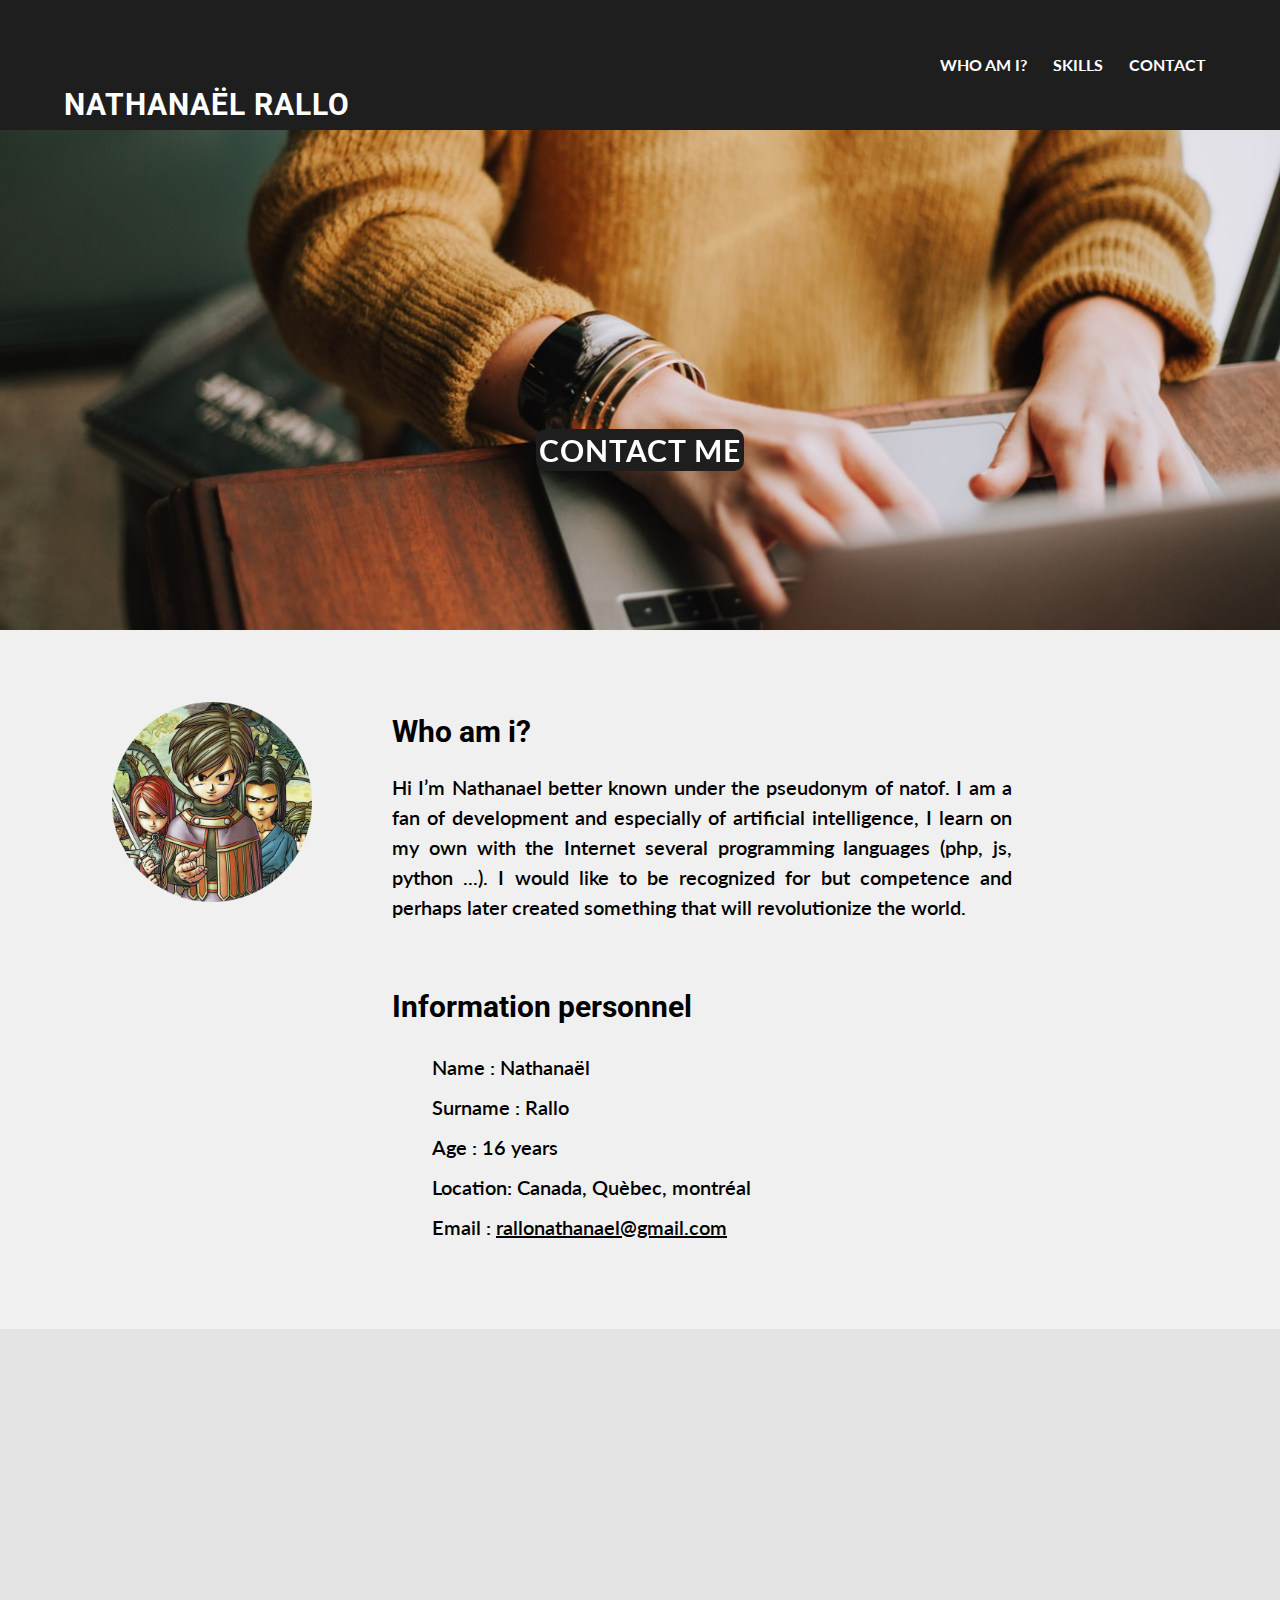
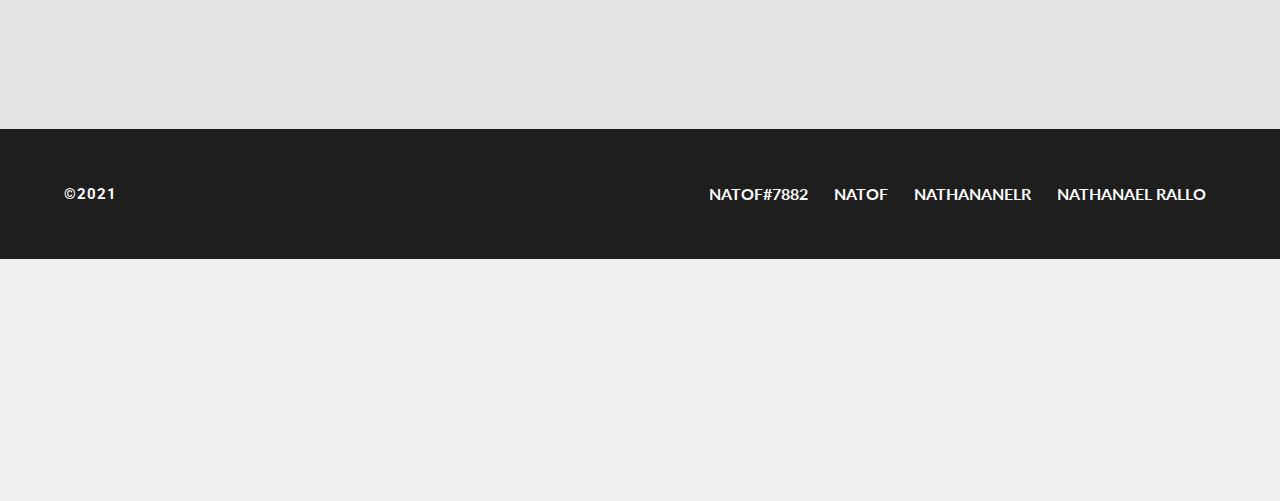
<file: index.html>
<!DOCTYPE html>
<html lang="en">
<head>
    <meta charset="UTF-8">
    <title>Nathanaël</title>
    <link rel="stylesheet" href="public/css/header.css">
    <link rel="stylesheet" href="public/css/normalize.css">
    <link rel="stylesheet" href="https://pro.fontawesome.com/releases/v5.10.0/css/all.css" integrity="sha384-AYmEC3Yw5cVb3ZcuHtOA93w35dYTsvhLPVnYs9eStHfGJvOvKxVfELGroGkvsg+p" crossorigin="anonymous"/>
    <link href="https://cdn.jsdelivr.net/npm/bootstrap@5.0.0-beta3/dist/css/bootstrap.min.css" rel="stylesheet" integrity="sha384-eOJMYsd53ii+scO/bJGFsiCZc+5NDVN2yr8+0RDqr0Ql0h+rP48ckxlpbzKgwra6" crossorigin="anonymous">
    <script src="https://ajax.googleapis.com/ajax/libs/jquery/3.5.1/jquery.min.js"></script>
</head>
<body>
    <header role="header">
        <nav class="menu" role="navigation">
            <div class="inner">
            <div class="m-left">
                <h1 class="logo">Nathanaël rallo</h1>
            </div>
            <div class="m-right">
                <a href="#" class="m-link"><i class="fas fa-user"></i> Who am i?</a>
                <a href="#" class="m-link"><i class="fas fa-book"></i> Skills</a>
                <a href="#" class="m-link"><i class="fas fa-envelope-open-text"></i> Contact</a>
            </div>
            <div class="m-nav-toggle">
                <span class="m-toggle-icons"></span>
            </div>
            </div>
        </nav>
        <nav class="banniere" role="image">
            <div class="m-banniere">
               <a href="gmail:rallonathanael@gmail.com" class="m-link-center">Contact me</a>
            </div>
        </nav>
    </header>
    <article>
        <div class="div-categoryContainer">
     
            <img src="public/image/photo_profile.png" class="picture-left">
               
            <div class="paragraph-right">
                <h2>Who am i?</h2>
                <p>Hi I’m Nathanael better known under the pseudonym of natof. I am a fan of development and especially of artificial intelligence, 
                    I learn on my own with the Internet several programming languages ​​(php, js, python ...). I would like to be recognized for but competence and perhaps later created something that will revolutionize the world.</p>
                    <div class="personal-information">
                        <h2 class="titre-information">Information personnel</h2>
                        <ul class="ul-information">
                          <li><span>Name : </span>Nathanaël</li>
                          <li><span>Surname : </span>Rallo</li>
                          <li><span>Age : </span>16 years</li>
                          <li><span>Location: Canada, Quèbec, montréal 
                          <li class=><span>Email : </span><a class="gmail" href="mailto:rallonathanael@gmail.com">rallonathanael@gmail.com</a></li>
                        </ul>
                      </div>
            </div>   
        </div>
        <div class="skill-container">
        <div class="skill-image">
           <h1 class="skill-title">Skills</h1>
           <img src="public/image/1.png" class="image_1">
           <span class="php">PHP</span>
           <img src="public/image/2.png" class="image_2">
           <span class="js">JS</span>
           <img src="public/image/3.png" class="image_3">
           <span class="py">PY</span>
        </div>
        </div>
    </article>
    <footer>
        <nav class="menu" role="navigation">
            <div class="inner">
            <div class="m-left">
                <div class="mention">©2021</div>
            </div>
            <div class="m-right">
                <a href="#" class="m-link"><i class="fab fa-discord"></i> Natof#7882</a>
                <a href="https://github.com/natof" class="m-link"><i class="fab fa-github"></i> natof</a>
                <a href="#" class="m-link"><i class="fab fa-twitter-square"></i> NathananelR</a>
                <a href="https://www.paypal.com/paypalme/my/settings?flow=cmV0dXJuVXJsPS9teWFjY291bnQvdHJhbnNmZXIvaG9tZXBhZ2UvcmVxdWVzdCZjYW5jZWxVcmw9L215YWNjb3VudC90cmFuc2Zlci9ob21lcGFnZS9yZXF1ZXN0" class="m-link"><i class="fab fa-paypal"></i> nathanael rallo</a>
            </div>
            <div class="m-nav-toggle">
                <span class="m-toggle-icons"></span>
            </div>
            </div>
        </nav>
        </nav>
    </footer>
    <script src="public/js/app.js" charset="utf-8"></script>
</body>
</html>
</file>
<file: public/css/header.css>
.menu{
    background: rgb(31, 30, 30);
    width: 100%;
    height: 130px;
    line-height: 130px;
}
.m-left{
    float: left;
}
.logo{
    margin: 0;padding: 0;
    color: white;
    text-transform: uppercase;
    font-family: 'Roboto';
    font-weight: 700;
    font-size: 30px;
    letter-spacing: 1px;
    margin-top: 40px;
}

.m-right{
    float: right;
}

.m-link{
    text-decoration: none;
    color: white;
    text-transform: uppercase;
    font-weight: 700;
    padding: 0;margin: 0 10px;
    transition: all 0.3s ease;
    border-bottom: 2px solid transparent;
    padding-bottom: 3px;
}
.m-link-center{
    margin: 0;padding: 0;
    text-decoration: none;
    color: white;
    text-transform: uppercase;
    font-weight: 700;
    position: absolute;
    top: 50%; left: 50%;
    transform: translate(-50%, -50%);
    font-size: 30px;
    letter-spacing: 1px;
    border: 3px rgb(31, 30, 30) solid;
    border-radius: 10px;
    background: rgb(31, 30, 30);
}
.m-link i{
    margin-right: 2px;
}
.m-link-center:hover{
    text-decoration: none;
    border-bottom: 2px solid white;
}
.m-link:hover{
    text-decoration: none;
    border-bottom: 2px solid white;
}
.m-nav-toggle{
    width: 50px;
    height: 66px;
    display: none;
    align-items: center;
    float: right;
    cursor: pointer;
}
span.m-toggle-icons, span.m-toggle-icons::before, span.m-toggle-icons::after{
 content: "";   
 display: block;
 width: 100%;
 height: 2px;
 background: white;
 position: relative;
 margin-top: 10px;
 
}
span.m-toggle-icons::before{top: 10px;}
span.m-toggle-icons::after{top: -12px;}

.m-right.is-open{
    transform: translateX(0);
}

.m-nav-toggle.is-open span.m-nav-toggle-icons{
    transform: translateX(0);
}

.m-banniere{
    width: 100%;
    height: 500px;
    top: 5;left: 0;
    background: url('../image/banniere.jpg') center no-repeat;
    background-size: cover;
}

p{
    font-size: 20px;
}
    .div-categoryContainer{
    display : flex;
    flex: 80px;
    vertical-align: middle;  
    width: 1000px    ;
    padding: 12px ; 
    margin: auto;
    margin-right: 600px;
   }
   .picture-left {
     width:200px;
     height:200px;
     margin-top: 60px;
     margin-left: 100px;
     margin-right: 80px;
   }
   .paragraph-right {
     flex : 6;
     margin-top : 50px;
     max-width: 800px;
     text-align: justify;
     font-weight: 600;
     line-height: 30px;
    
   }

   .personal-information{ 
     font-weight: 600;
     line-height: 30px;
     display : block;
     margin-top: 70px;
    }
    .ul-information{
        list-style: none;
        margin-right: 120px;
        text-shadow: black;
        font-size: 20px;
        line-height: 40px;
    }
    .gmail:hover, .gmail{
        color: black;
    }
    h2{
        font-family: 'Roboto';
        font-size: 30px;
    }
    .titre-information{
        margin-right: 100px;
        
    }
    .skill-container{
        background: rgb(228, 228, 228);
        width: 100%;
        height: 400px;
    }
    .skill-image{
        margin-left: 100px;
        margin-top: 50px;
        font-family: 'Roboto';
        font-size: 25px;
        opacity: 0;
    }
    .skill-image.scroll{
        opacity: 1;
        transition: all 0.3s ease-in-out;
    }
    .image_3, .image_2, .image_1{
        width:220px;
        height:220px;
        margin-top: 70px;
        margin-left: 100px;
        margin-right: 80px;
        transition: all 0.3s ease-in-out;
    }
    .image_3:hover, .image_2:hover , .image_1:hover{
        width:225px;
        height:225px;
    }
    .php, .js, .py{
        position:relative;
        width:300px;
        top: 180px;
        right: 220px;
    }
    nav a:hover {
        color: white;
    }

    h1{
    
    text-transform: uppercase;
    
    }
    .skill-title{
        margin: 0;padding: 0;
        margin-top: 150px;
        float: left;
        font-size: 60px;
        font-family: 'Roboto';
        font-weight: bolder;
    }

    .project-title{
        margin: 0;padding: 0;
        float: left;
        font-size: 60px;
        font-family: 'Roboto';
        font-weight: bolder;
    }

    .goldrush{
        width:220px;
        height:220px;
        margin-top: 70px;
        margin-left: 100px;
        margin-right: 80px;
        transition: all 0.3s ease-in-out;
    }

    .text-goldrush{
        float: right;
        margin-top: 150px;
        max-width: 200px;
        text-align: center;
        flex : 6;
        font-weight: 600;
        line-height: 30px;
    }
    .mention{
        margin: 0;padding: 0;
        color: white;
        text-transform: uppercase;
        font-family: 'Roboto';
        font-weight: 700;
        font-size: 15px;
        letter-spacing: 1px;
    }
@media only screen and (max-width: 910px){
    .m-right{
        position: absolute;
        top: 66;right: 0;
        width: 200px;
        height: 100%;
        background: rgb(31, 30, 30);
        transform: translateX(100%);
        transition: all 0.3s ease-in-out;
       
    }

    .m-link{
        display: block;
        text-align: center;
        padding: 0; margin: 0 30px;
        height: 35px;
        margin-top: 90px;
    }
    .m-nav-toggle{
        display: flex;
    }


}
</file>
